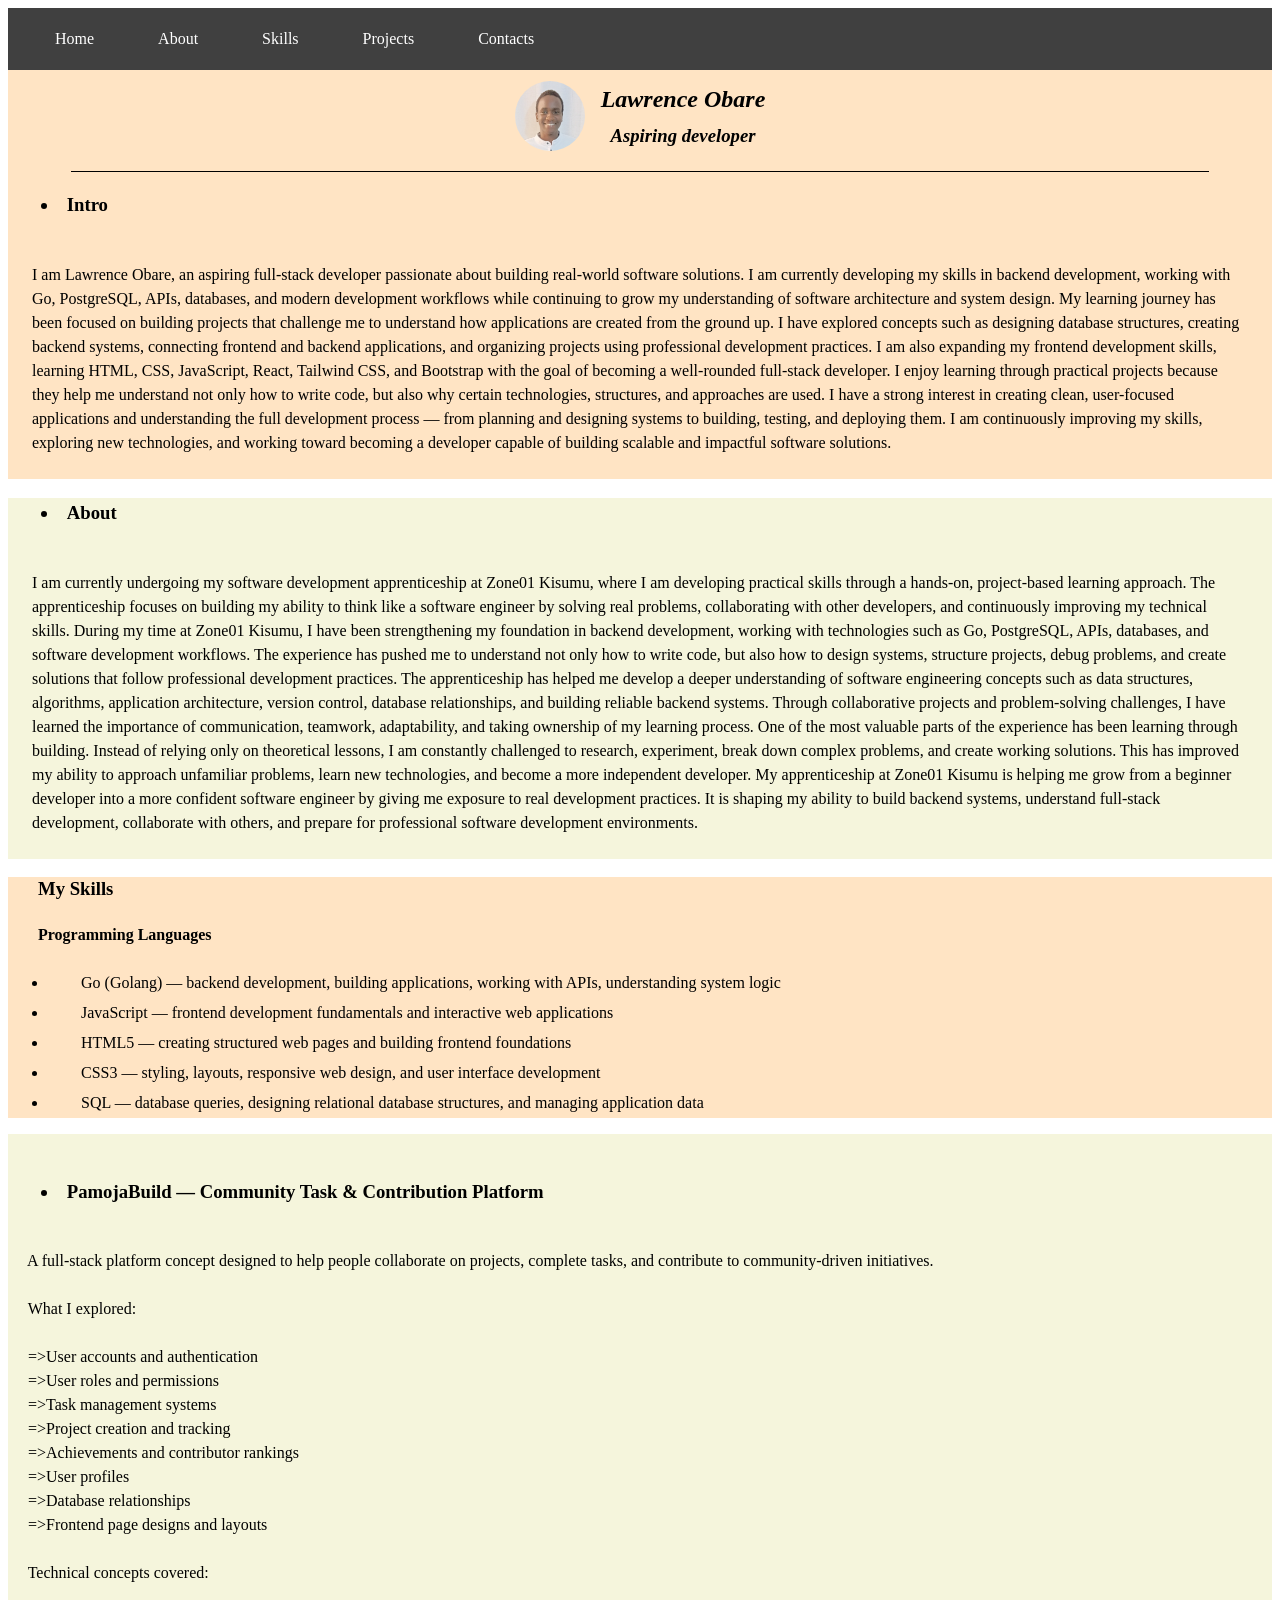
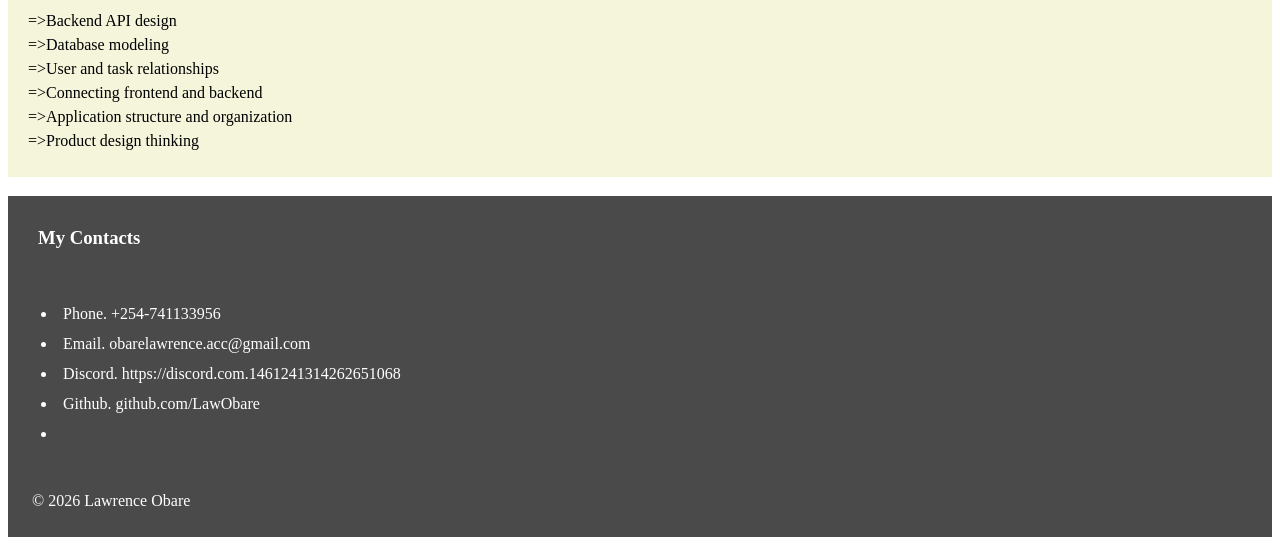
<file: profile/index.html>
<!DOCTYPE html>
<html lang="en">
<head>
    <meta charset="UTF-8">
    <meta name="viewport" content="width=device-width, initial-scale=1.0">
    <title>My first front end project</title>
    <link rel="stylesheet" href="style.css">
</head>
<body>
    <nav>
        <ul>
        <li><a href="#Home">Home</a></li>
        <li><a href="#About">About</a></li>
        <li><a href="#Skills">Skills</a></li>
        <li><a href="#Projects">Projects</a></li>
        <li><a href="#Contacts">Contacts</a></li>
    </ul>
    </nav>
    <section id="Home">
        <div class="Profile">
        <img src="images/20260602_220846.jpg" alt="profile-picture" class="profile-pic">
        <div class="title">
            <h1>Lawrence Obare</h1>
            <h3>Aspiring developer</h3>
        </div>
    </div>
    <hr>
    <h3 style="text-indent: 30px"><li>Intro</li></h3>
    <p>
I am Lawrence Obare, an aspiring full-stack developer passionate about building real-world software solutions. I am currently developing my skills in backend development, working with Go, PostgreSQL, APIs, databases, and modern development workflows while continuing to grow my understanding of software architecture and system design.
My learning journey has been focused on building projects that challenge me to understand how applications are created from the ground up. I have explored concepts such as designing database structures, creating backend systems, connecting frontend and backend applications, and organizing projects using professional development practices.
I am also expanding my frontend development skills, learning HTML, CSS, JavaScript, React, Tailwind CSS, and Bootstrap with the goal of becoming a well-rounded full-stack developer. I enjoy learning through practical projects because they help me understand not only how to write code, but also why certain technologies, structures, and approaches are used.
I have a strong interest in creating clean, user-focused applications and understanding the full development process — from planning and designing systems to building, testing, and deploying them. I am continuously improving my skills, exploring new technologies, and working toward becoming a developer capable of building scalable and impactful software solutions.
    </p>
    </section>
    <section id="About">
        <h3 style="text-indent: 30px"><li>About</li></h3>
        <p>
I am currently undergoing my software development apprenticeship at Zone01 Kisumu, where I am developing practical skills through a hands-on, project-based learning approach. The apprenticeship focuses on building my ability to think like a software engineer by solving real problems, collaborating with other developers, and continuously improving my technical skills.
During my time at Zone01 Kisumu, I have been strengthening my foundation in backend development, working with technologies such as Go, PostgreSQL, APIs, databases, and software development workflows. The experience has pushed me to understand not only how to write code, but also how to design systems, structure projects, debug problems, and create solutions that follow professional development practices.
The apprenticeship has helped me develop a deeper understanding of software engineering concepts such as data structures, algorithms, application architecture, version control, database relationships, and building reliable backend systems. Through collaborative projects and problem-solving challenges, I have learned the importance of communication, teamwork, adaptability, and taking ownership of my learning process.
One of the most valuable parts of the experience has been learning through building. Instead of relying only on theoretical lessons, I am constantly challenged to research, experiment, break down complex problems, and create working solutions. This has improved my ability to approach unfamiliar problems, learn new technologies, and become a more independent developer.
My apprenticeship at Zone01 Kisumu is helping me grow from a beginner developer into a more confident software engineer by giving me exposure to real development practices. It is shaping my ability to build backend systems, understand full-stack development, collaborate with others, and prepare for professional software development environments.

        </p>
    </section>
    <section id="Skills">
        <h3 style="text-indent: 30px;">My Skills</h3>
        <h4 style="text-indent: 30px">Programming Languages</h4>
            <ol style="list-style-type:disc">
                <li>Go (Golang) — backend development, building applications, working with APIs, understanding system logic</li>
                <li>JavaScript — frontend development fundamentals and interactive web applications</li>
                <li>HTML5 — creating structured web pages and building frontend foundations</li>
                <li>CSS3 — styling, layouts, responsive web design, and user interface development</li>
                <li>SQL — database queries, designing relational database structures, and managing application data</li>
            </ol>
    </section>
    <section id="Projects">
        <pre>
            <h3 style="text-indent: 30px;"><li>PamojaBuild — Community Task & Contribution Platform</li></h3>
     A full-stack platform concept designed to help people collaborate on projects, complete tasks, and contribute to community-driven initiatives.

     What I explored:

     =>User accounts and authentication
     =>User roles and permissions
     =>Task management systems
     =>Project creation and tracking
     =>Achievements and contributor rankings
     =>User profiles
     =>Database relationships
     =>Frontend page designs and layouts

     Technical concepts covered:

     =>Backend API design
     =>Database modeling
     =>User and task relationships
     =>Connecting frontend and backend 
     =>Application structure and organization
     =>Product design thinking
        </pre>
    </section>
    <section id="Contacts">
        <h3 style="padding: 30px">My Contacts</h3>
        <li style="font-family: Verdana">Phone. +254-741133956</li>
        <li>Email. obarelawrence.acc@gmail.com</li>
        <li>Discord. https://discord.com.1461241314262651068</li>
        <li>Github. github.com/LawObare</li>
        <li></li>
        <footer>
            <p>&copy; 2026 Lawrence Obare</p>
        </footer>
    </section>
</body>
</html>
</file>
<file: profile/style.css>
html {
    scroll-behavior: smooth;
}

body {
    font-family: Candara, Verdana;
    font-size: medium;
    line-height: 150%;
    text-align: justify;
}

.title {
    font-style: italic;
    font-family: Candara, Verdana;
    text-align: center;
    line-height: 0.8;
}

ul {
    display: flex;
    list-style-type: none;
    background-color: rgb(64, 64, 64);
    margin: 0;
    padding: 0;
    overflow: auto;
}
ul li {
    align-items: center;
}

ul li a {
    display: block;
    color: White;
    padding: 16px 14px;
    text-align: left;
    text-decoration: none;
}

ul li a:hover {
    background-color: grey;
}
.Profile {
    display: flex;
    justify-content: center;
    align-items: center;
    gap: 16px;
}

.profile-pic {
    width: 70px;
    height: 70px;
    border-radius: 50%;
    object-fit: cover;
}

p {
    max-width: auto;
    text-align: left;
    padding: 24px;
}

hr {
    background-color: black;
    height: 1px;
    border: none;
    width: 90%;
}

#Home {
    background-color: bisque;
}

#About {
    background-color: beige;
}

#Skills {
    background-color: bisque;
}

#Projects {
    background-color: beige;
}

li {
    padding: 3px;
    text-indent: 30px;
}

pre {
    font-family: Candara;
}

#Contacts {
    color: white;
    background-color: rgb(75, 74, 74);
}
</file>
